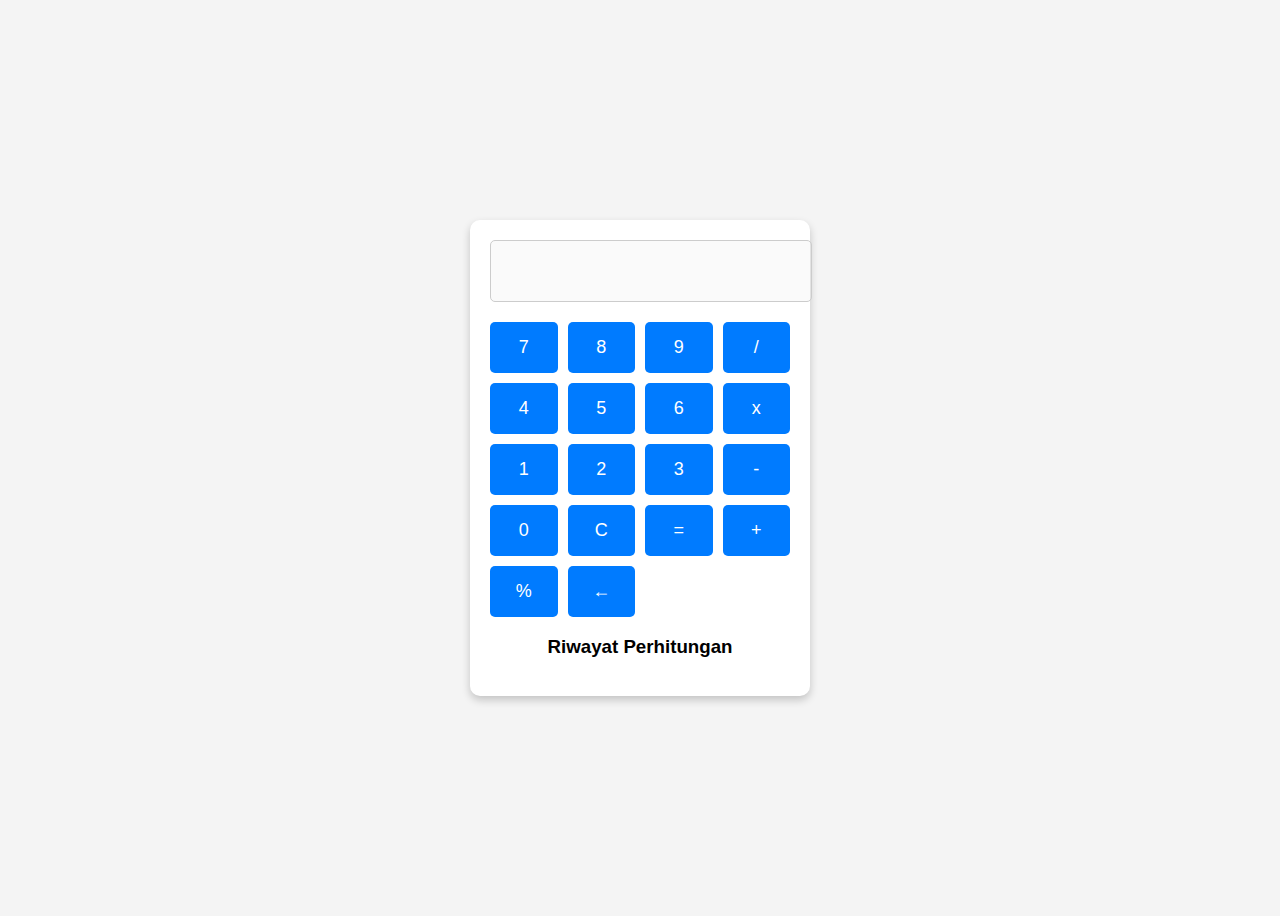
<file: index.html>
<!DOCTYPE html>
<html lang="en">
<head>
  <meta charset="UTF-8">
  <meta name="viewport" content="width=device-width, initial-scale=1.0">
  <title>Kalkulator Sederhana</title>
  <link rel="stylesheet" href="style.css">
</head>
<body>
  <div class="calculator">
    <input type="text" class="display" id="display" disabled>
    <div class="buttons">
      <button>7</button>
      <button>8</button>
      <button>9</button>
      <button>/</button>
      <button>4</button>
      <button>5</button>
      <button>6</button>
      <button>x</button>
      <button>1</button>
      <button>2</button>
      <button>3</button>
      <button>-</button>
      <button>0</button>
      <button>C</button>
      <button>=</button>
      <button>+</button>
      <button>%</button> <!-- Tombol persen -->
      <button>←</button> <!-- Tombol backspace -->
    </div>
    <div id="history">
      <h3>Riwayat Perhitungan</h3>
      <ul id="history-list"></ul>
    </div>
  </div>

  

  <script src="calculator.js"></script>
</body>
</html>
</file>
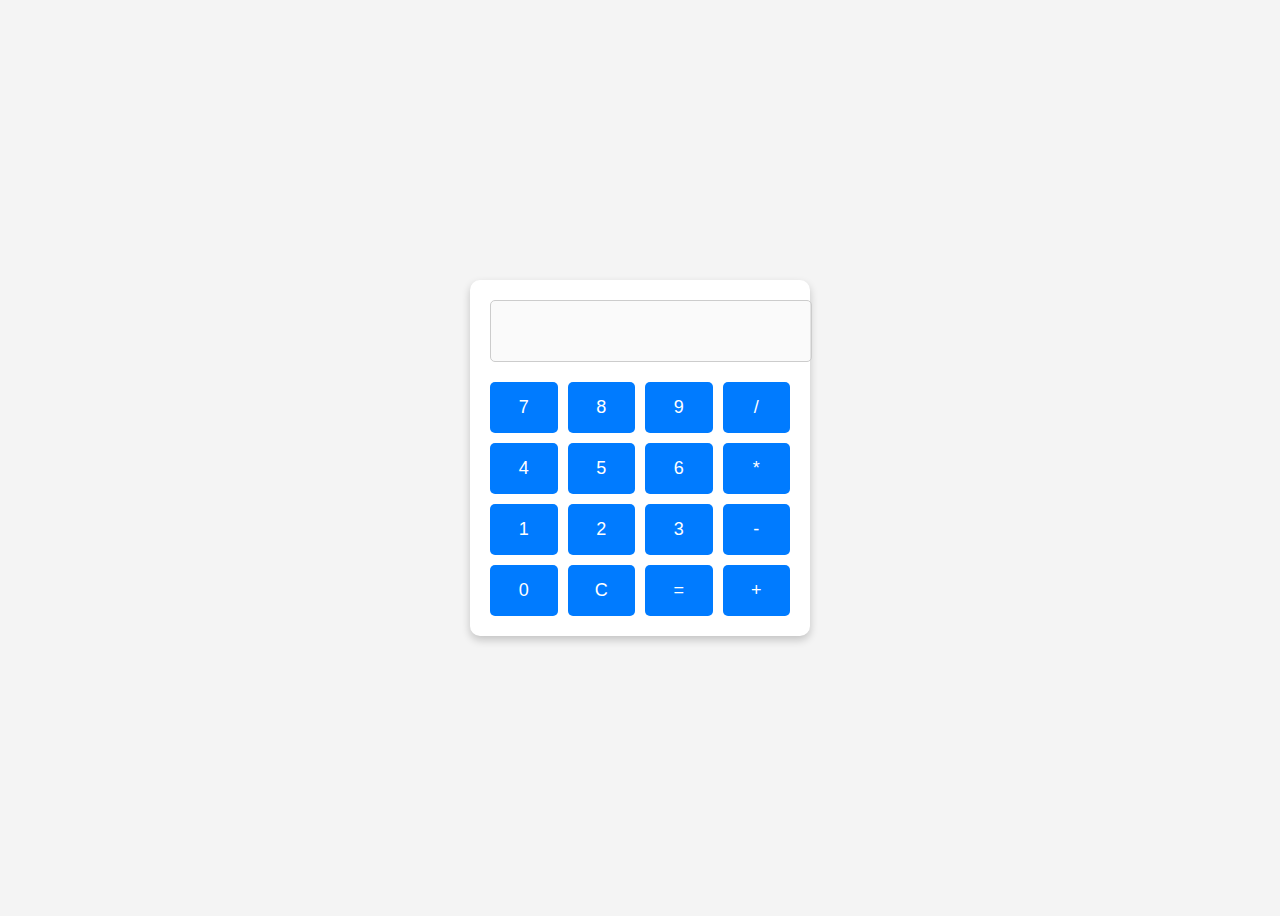
<file: calculator.html>
<!DOCTYPE html>
<html lang="en">
<head>
  <meta charset="UTF-8">
  <meta name="viewport" content="width=device-width, initial-scale=1.0">
  <title>Kalkulator Sederhana</title>
  <link rel="stylesheet" href="style.css">
</head>
<body>
  <div class="calculator">
    <input type="text" class="display" id="display" disabled>
    <div class="buttons">
      <button>7</button>
      <button>8</button>
      <button>9</button>
      <button>/</button>
      <button>4</button>
      <button>5</button>
      <button>6</button>
      <button>*</button>
      <button>1</button>
      <button>2</button>
      <button>3</button>
      <button>-</button>
      <button>0</button>
      <button>C</button>
      <button>=</button>
      <button>+</button>
    </div>
  </div>
  <script src="calculator.js"></script>
</body>
</html>
</file>
<file: style.css>
body {
    font-family: Arial, sans-serif;
    display: flex;
    justify-content: center;
    align-items: center;
    height: 100vh;
    background-color: #f4f4f4;
  }

  .calculator {
    background: white;
    padding: 20px;
    border-radius: 10px;
    box-shadow: 0 4px 8px rgba(0, 0, 0, 0.2);
    max-width: 300px;
    text-align: center;
  }

  .display {
    width: 100%;
    height: 50px;
    margin-bottom: 20px;
    text-align: right;
    font-size: 24px;
    padding: 5px 10px;
    border: 1px solid #ccc;
    border-radius: 5px;
  }

  .buttons {
    display: grid;
    grid-template-columns: repeat(4, 1fr);
    gap: 10px;
  }

  .buttons button {
    padding: 15px;
    font-size: 18px;
    border: none;
    border-radius: 5px;
    background-color: #007BFF;
    color: white;
    cursor: pointer;
  }

  .buttons button:hover {
    background-color: #0056b3;
  }
</file>
